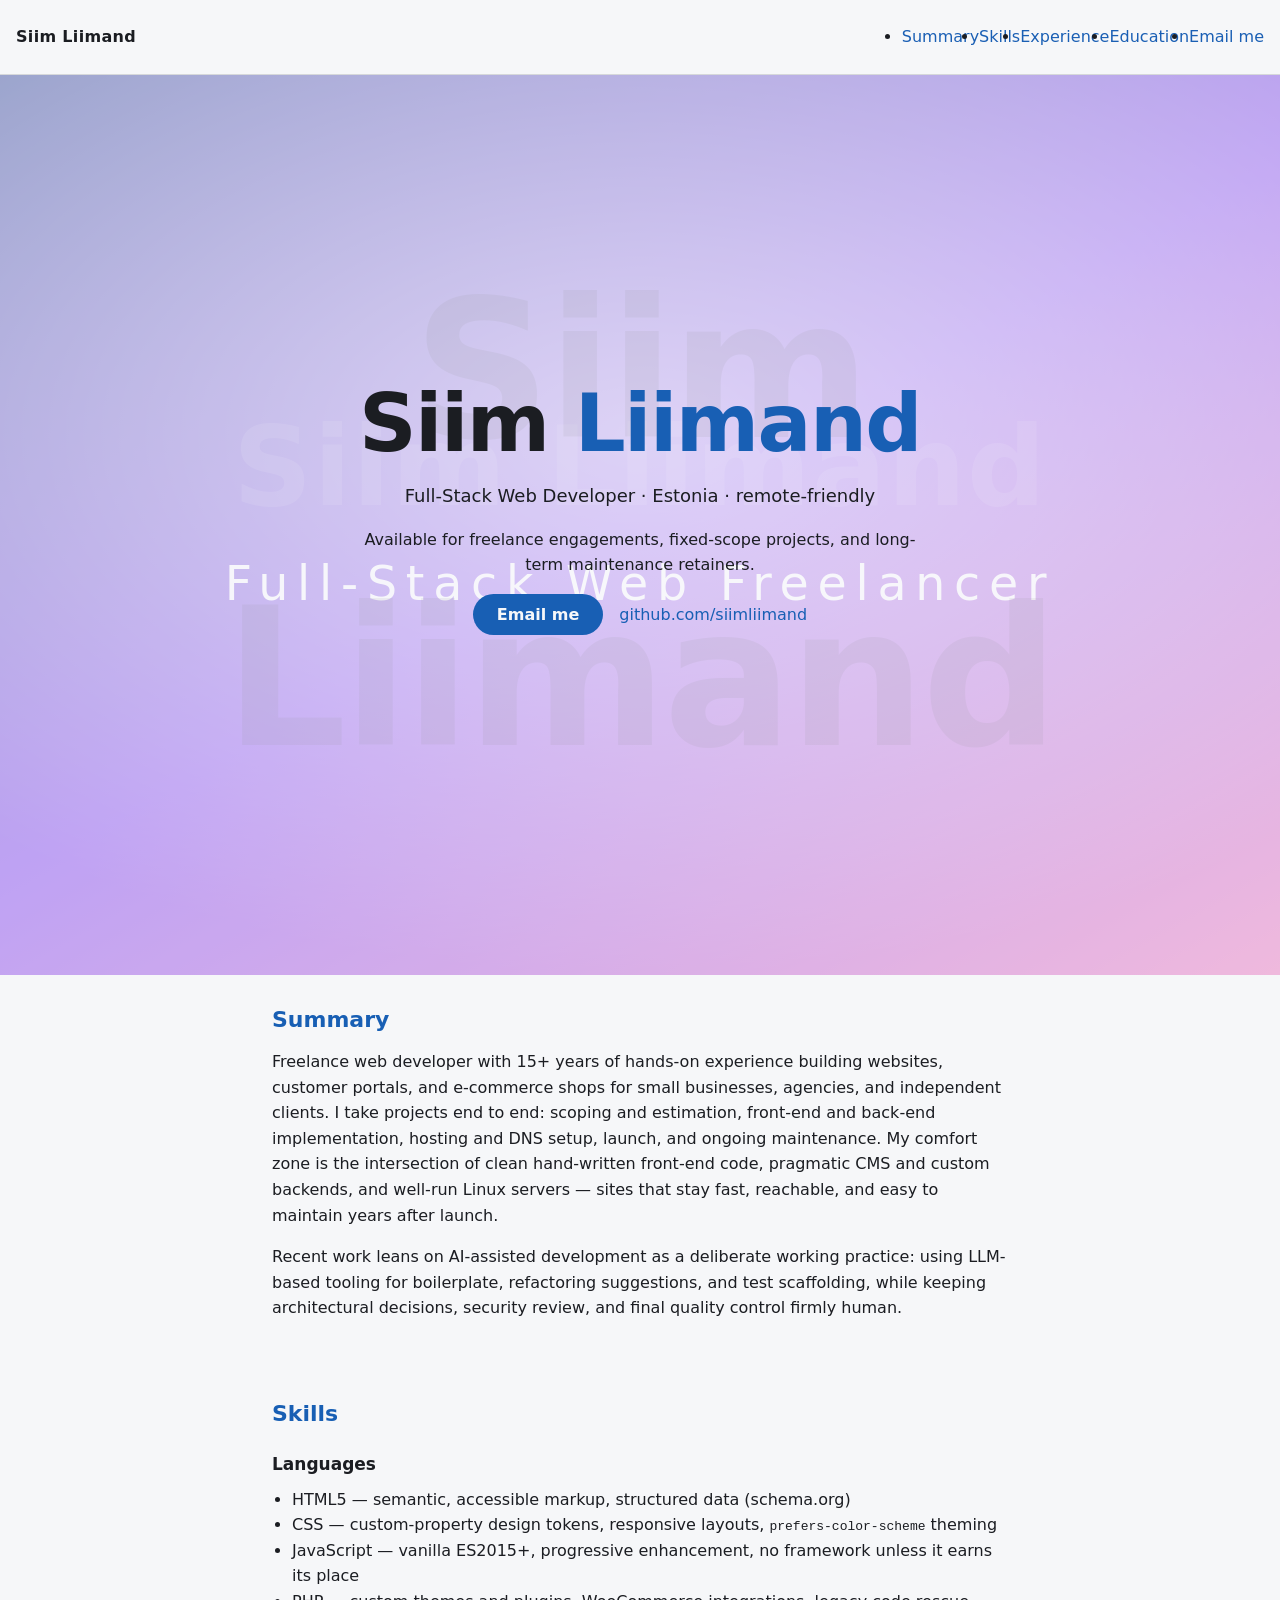
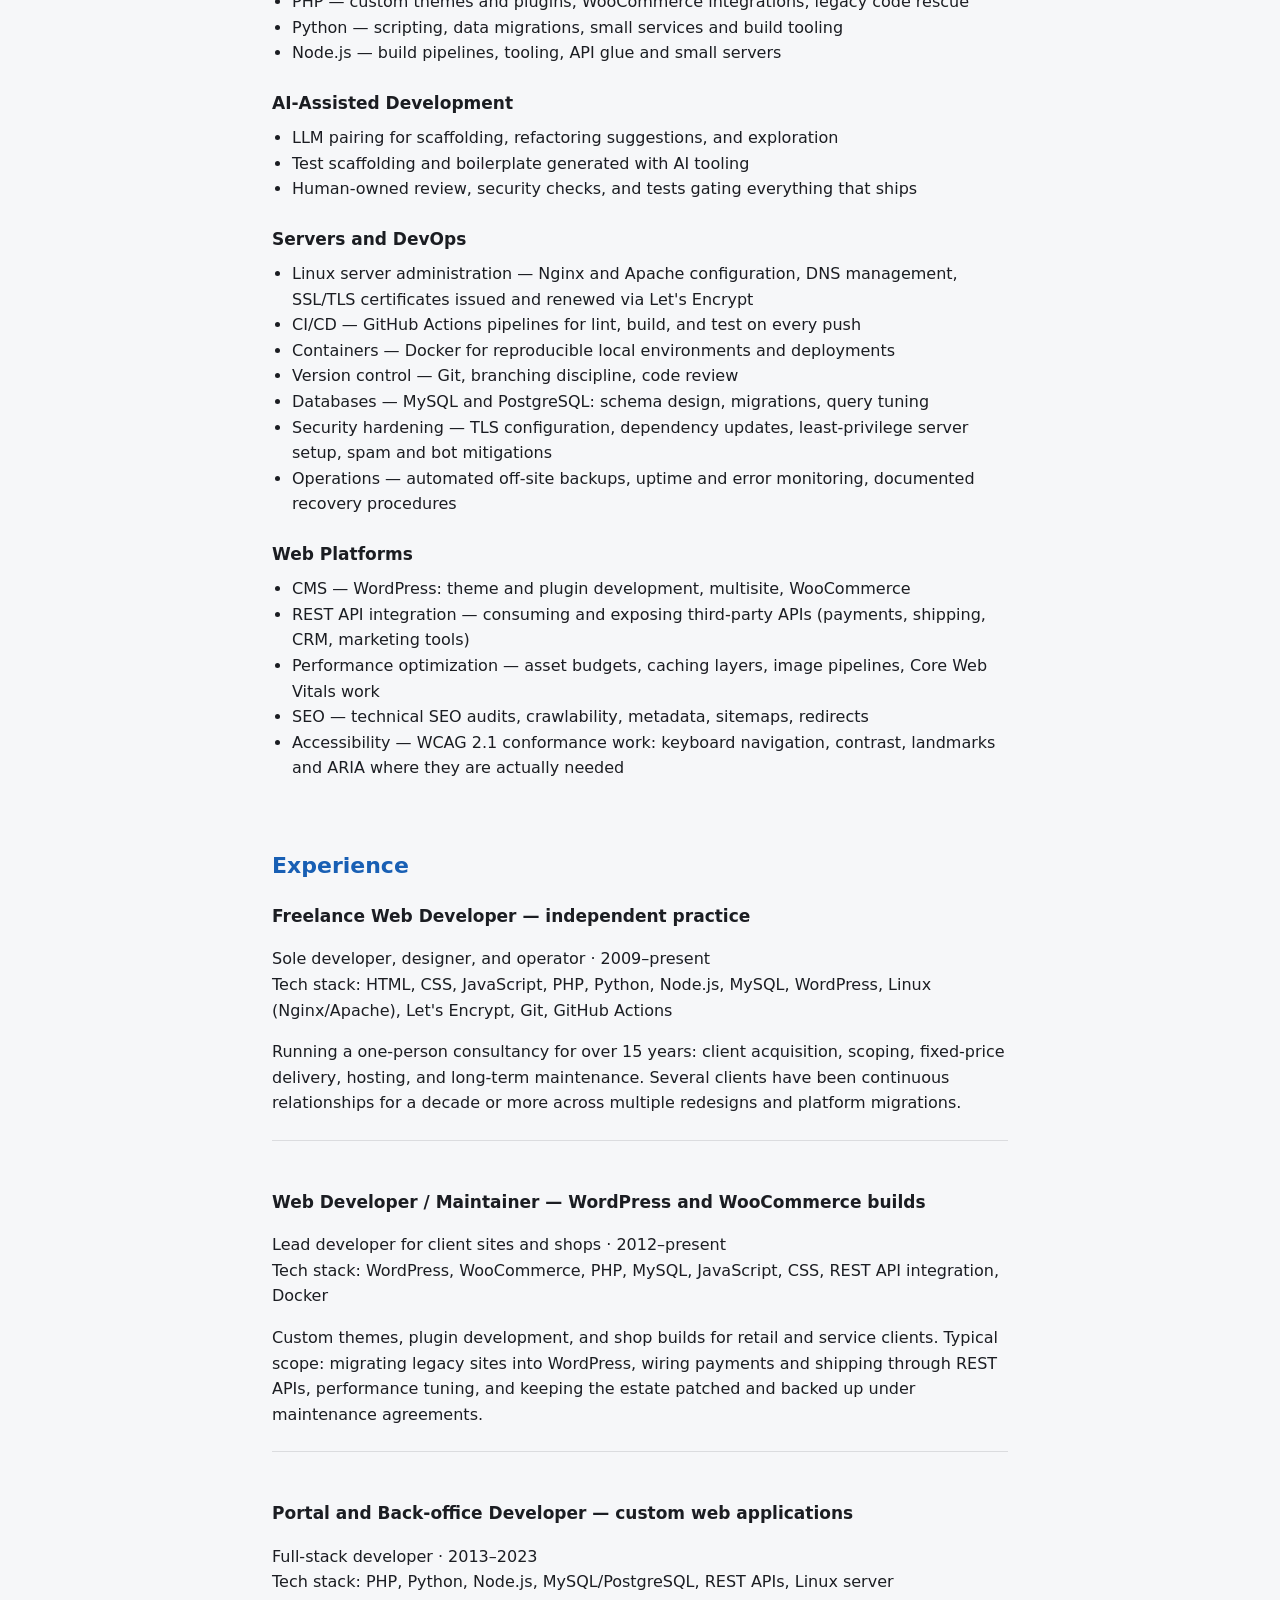
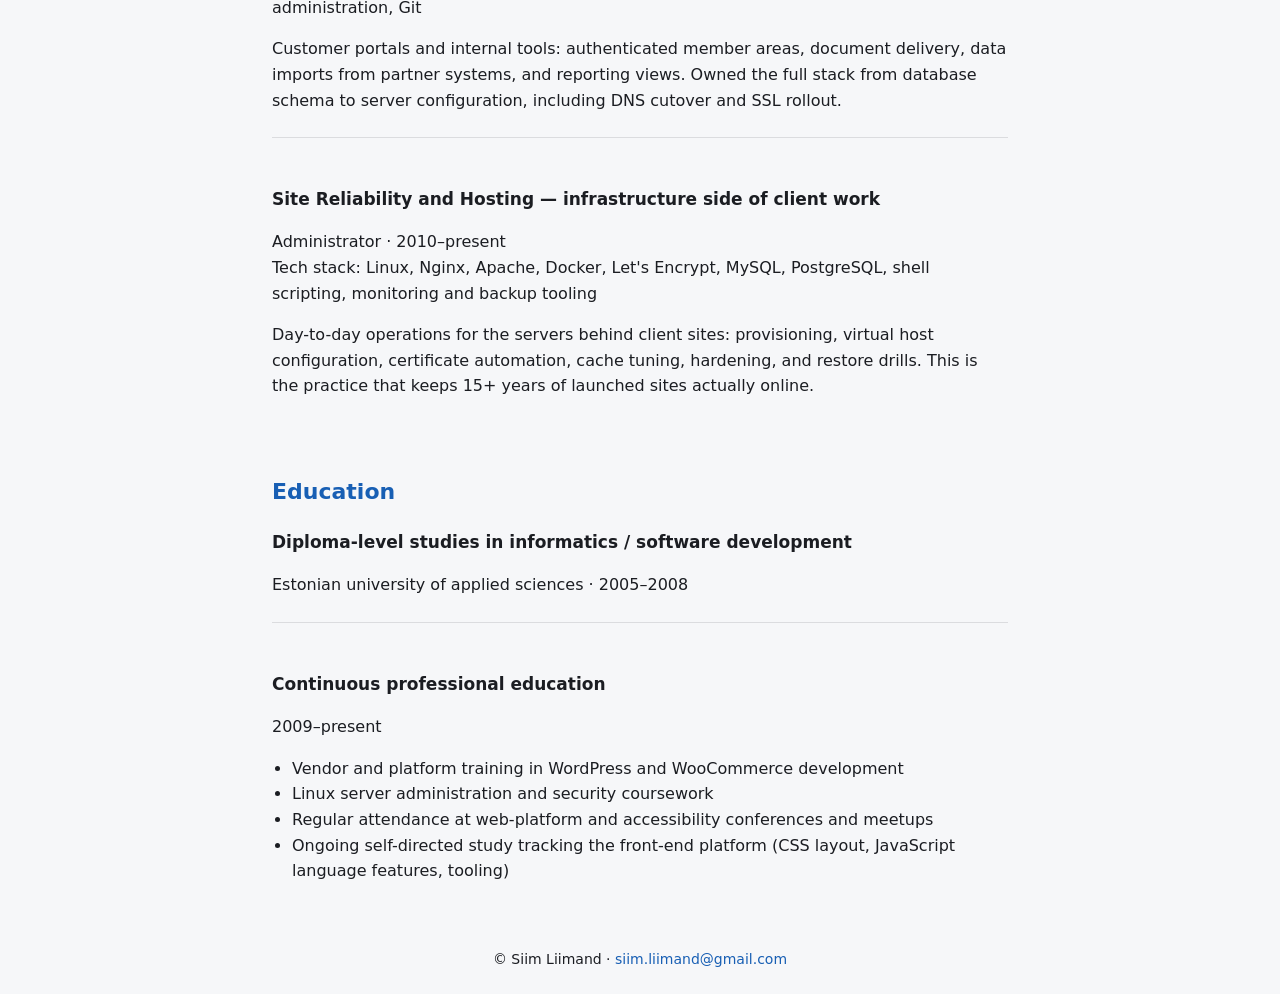
<file: index.html>
<!DOCTYPE html>
<html lang="en">
<head>
	<meta charset="utf-8">
	<meta name="viewport" content="width=device-width, initial-scale=1">
	<title>Siim Liimand — Full-Stack Web Developer CV</title>
	<meta name="description" content="CV of Siim Liimand, freelance full-stack web developer with 15+ years of experience building websites, portals, and e-commerce shops — front-end, back-end, hosting, and maintenance.">
	<meta name="theme-color" content="#1a5fb4">
	<meta property="og:title" content="Siim Liimand — Full-Stack Web Developer CV">
	<meta property="og:description" content="Freelance full-stack web developer with 15+ years of experience: semantic front-end, PHP/Python/Node backends, Linux hosting, WordPress, and long-term maintenance.">
	<link rel="icon" href="assets/favicon.svg">
	<link rel="stylesheet" href="styles.css">
</head>
<body>
	<header>
		<p class="site-name">Siim Liimand</p>
		<nav aria-label="Main navigation">
			<ul>
				<li><a href="#summary">Summary</a></li>
				<li><a href="#skills">Skills</a></li>
				<li><a href="#experience">Experience</a></li>
				<li><a href="#education">Education</a></li>
				<li><a href="mailto:siim.liimand@gmail.com">Email me</a></li>
			</ul>
		</nav>
	</header>
	<main>
		<section id="hero" class="hero">
			<div class="hero-background-name" data-hero-layer="background-name" aria-hidden="true">Siim Liimand</div>
			<img src="hero.svg"
				alt="Gradient hero image with deep blue, violet, and pink tones"
				width="640" height="360" loading="eager" fetchpriority="high">
			<h1>Siim <span class="accent">Liimand</span></h1>
			<p class="tagline">Full-Stack Web Developer &middot; Estonia &middot; remote-friendly</p>
			<p>Available for freelance engagements, fixed-scope projects, and long-term maintenance retainers.</p>
			<p class="actions">
				<a class="button" href="mailto:siim.liimand@gmail.com">Email me</a>
				<a href="https://github.com/siimliimand" rel="me noopener">github.com/siimliimand</a>
			</p>
		</section>

		<section id="summary">
			<h2>Summary</h2>
			<p>Freelance web developer with 15+ years of hands-on experience building websites,
				customer portals, and e-commerce shops for small businesses, agencies, and independent
				clients. I take projects end to end: scoping and estimation, front-end and back-end
				implementation, hosting and DNS setup, launch, and ongoing maintenance. My comfort zone
				is the intersection of clean hand-written front-end code, pragmatic CMS and custom
				backends, and well-run Linux servers — sites that stay fast, reachable, and easy to
				maintain years after launch.</p>
			<p>Recent work leans on AI-assisted development as a deliberate working practice: using
				LLM-based tooling for boilerplate, refactoring suggestions, and test scaffolding, while
				keeping architectural decisions, security review, and final quality control firmly human.</p>
		</section>

		<section id="skills">
			<h2>Skills</h2>

			<h3>Languages</h3>
			<ul>
				<li>HTML5 — semantic, accessible markup, structured data (schema.org)</li>
				<li>CSS — custom-property design tokens, responsive layouts, <code>prefers-color-scheme</code> theming</li>
				<li>JavaScript — vanilla ES2015+, progressive enhancement, no framework unless it earns its place</li>
				<li>PHP — custom themes and plugins, WooCommerce integrations, legacy code rescue</li>
				<li>Python — scripting, data migrations, small services and build tooling</li>
				<li>Node.js — build pipelines, tooling, API glue and small servers</li>
			</ul>

			<h3>AI-Assisted Development</h3>
			<ul>
				<li>LLM pairing for scaffolding, refactoring suggestions, and exploration</li>
				<li>Test scaffolding and boilerplate generated with AI tooling</li>
				<li>Human-owned review, security checks, and tests gating everything that ships</li>
			</ul>

			<h3>Servers and DevOps</h3>
			<ul>
				<li>Linux server administration — Nginx and Apache configuration, DNS management, SSL/TLS certificates issued and renewed via Let's Encrypt</li>
				<li>CI/CD — GitHub Actions pipelines for lint, build, and test on every push</li>
				<li>Containers — Docker for reproducible local environments and deployments</li>
				<li>Version control — Git, branching discipline, code review</li>
				<li>Databases — MySQL and PostgreSQL: schema design, migrations, query tuning</li>
				<li>Security hardening — TLS configuration, dependency updates, least-privilege server setup, spam and bot mitigations</li>
				<li>Operations — automated off-site backups, uptime and error monitoring, documented recovery procedures</li>
			</ul>

			<h3>Web Platforms</h3>
			<ul>
				<li>CMS — WordPress: theme and plugin development, multisite, WooCommerce</li>
				<li>REST API integration — consuming and exposing third-party APIs (payments, shipping, CRM, marketing tools)</li>
				<li>Performance optimization — asset budgets, caching layers, image pipelines, Core Web Vitals work</li>
				<li>SEO — technical SEO audits, crawlability, metadata, sitemaps, redirects</li>
				<li>Accessibility — WCAG 2.1 conformance work: keyboard navigation, contrast, landmarks and ARIA where they are actually needed</li>
			</ul>
		</section>

		<section id="experience">
			<h2>Experience</h2>

			<article>
				<h3>Freelance Web Developer — independent practice</h3>
				<p>Sole developer, designer, and operator &middot; 2009&ndash;present<br>
					Tech stack: HTML, CSS, JavaScript, PHP, Python, Node.js, MySQL, WordPress, Linux (Nginx/Apache), Let's Encrypt, Git, GitHub Actions</p>
				<p>Running a one-person consultancy for over 15 years: client acquisition, scoping,
					fixed-price delivery, hosting, and long-term maintenance. Several clients have been
					continuous relationships for a decade or more across multiple redesigns and platform
					migrations.</p>
			</article>

			<article>
				<h3>Web Developer / Maintainer — WordPress and WooCommerce builds</h3>
				<p>Lead developer for client sites and shops &middot; 2012&ndash;present<br>
					Tech stack: WordPress, WooCommerce, PHP, MySQL, JavaScript, CSS, REST API integration, Docker</p>
				<p>Custom themes, plugin development, and shop builds for retail and service clients.
					Typical scope: migrating legacy sites into WordPress, wiring payments and shipping
					through REST APIs, performance tuning, and keeping the estate patched and backed up
					under maintenance agreements.</p>
			</article>

			<article>
				<h3>Portal and Back-office Developer — custom web applications</h3>
				<p>Full-stack developer &middot; 2013&ndash;2023<br>
					Tech stack: PHP, Python, Node.js, MySQL/PostgreSQL, REST APIs, Linux server administration, Git</p>
				<p>Customer portals and internal tools: authenticated member areas, document delivery,
					data imports from partner systems, and reporting views. Owned the full stack from
					database schema to server configuration, including DNS cutover and SSL rollout.</p>
			</article>

			<article>
				<h3>Site Reliability and Hosting — infrastructure side of client work</h3>
				<p>Administrator &middot; 2010&ndash;present<br>
					Tech stack: Linux, Nginx, Apache, Docker, Let's Encrypt, MySQL, PostgreSQL, shell scripting, monitoring and backup tooling</p>
				<p>Day-to-day operations for the servers behind client sites: provisioning, virtual host
					configuration, certificate automation, cache tuning, hardening, and restore drills.
					This is the practice that keeps 15+ years of launched sites actually online.</p>
			</article>
		</section>

		<section id="education">
			<h2>Education</h2>
			<article>
				<h3>Diploma-level studies in informatics / software development</h3>
				<p>Estonian university of applied sciences &middot; 2005&ndash;2008</p>
			</article>
			<article>
				<h3>Continuous professional education</h3>
				<p>2009&ndash;present</p>
				<ul>
					<li>Vendor and platform training in WordPress and WooCommerce development</li>
					<li>Linux server administration and security coursework</li>
					<li>Regular attendance at web-platform and accessibility conferences and meetups</li>
					<li>Ongoing self-directed study tracking the front-end platform (CSS layout, JavaScript language features, tooling)</li>
				</ul>
			</article>
		</section>
	</main>
	<footer>
		<p>&copy; Siim Liimand &middot; <a href="mailto:siim.liimand@gmail.com">siim.liimand@gmail.com</a></p>
	</footer>
</body>
</html>
</file>
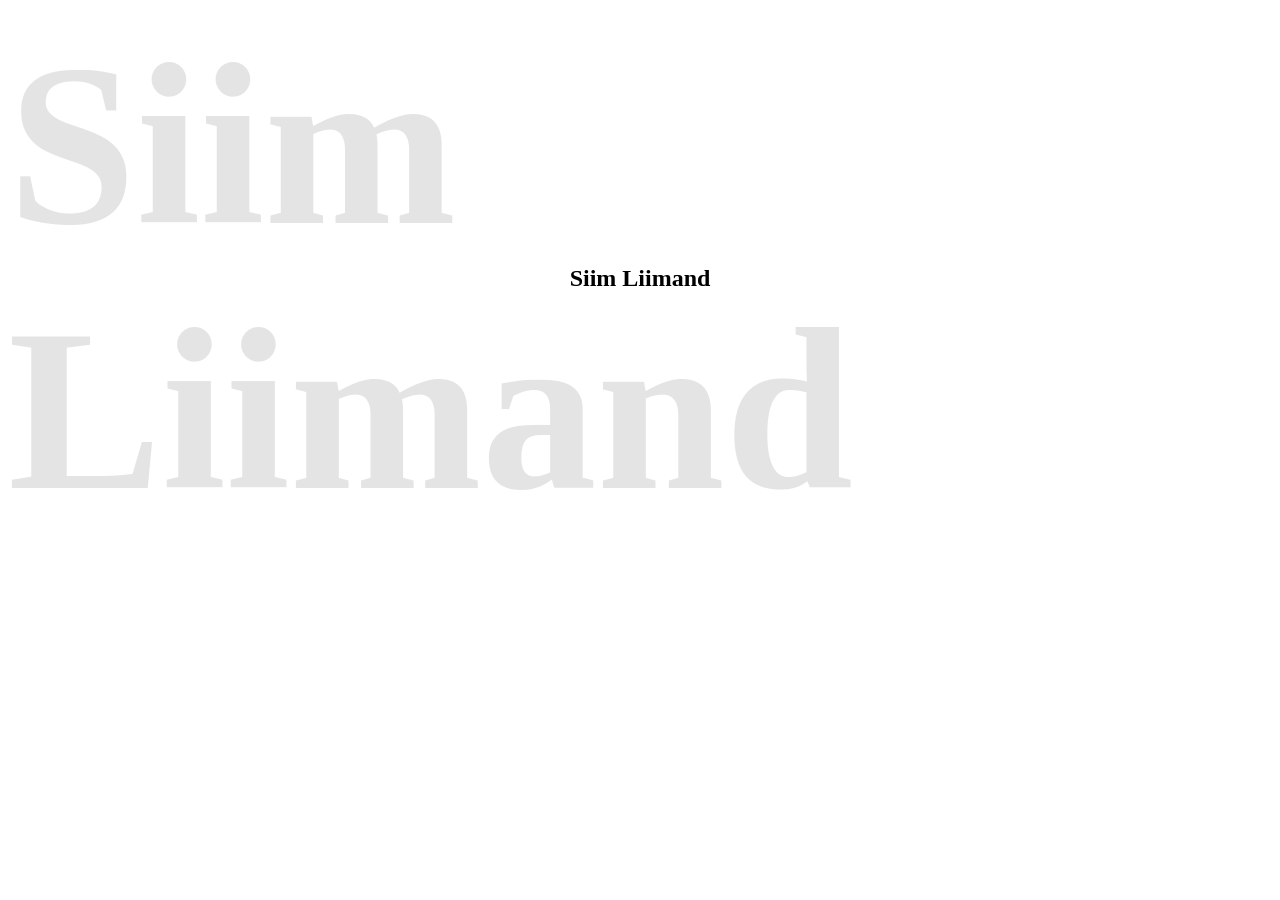
<file: test/fixtures/hero-fail/index.html>
<!DOCTYPE html>
<html lang="en">
<head>
	<meta charset="utf-8">
	<title>hero fixture — fail</title>
	<style>
		.hero {
			position: relative;
			isolation: isolate;
			display: grid;
			place-items: center;
			min-height: 60vh;
		}

		/* Same backdrop as the pass fixture, but the z-index declaration is
		   omitted, so the layer is not pinned below the headline. */
		[data-hero-layer="background-name"] {
			position: absolute;
			inset: 0;
			display: grid;
			place-items: center;
			font-size: 18vw;
			font-weight: 700;
			color: currentColor;
			opacity: 0.1;
			pointer-events: none;
			user-select: none;
		}

		.hero h1 {
			position: relative;
			z-index: 0;
			margin: 0;
		}
	</style>
</head>
<body>
	<section class="hero">
		<div aria-hidden="true" data-hero-layer="background-name">Siim Liimand</div>
		<h1>Siim Liimand</h1>
	</section>
</body>
</html>
</file>
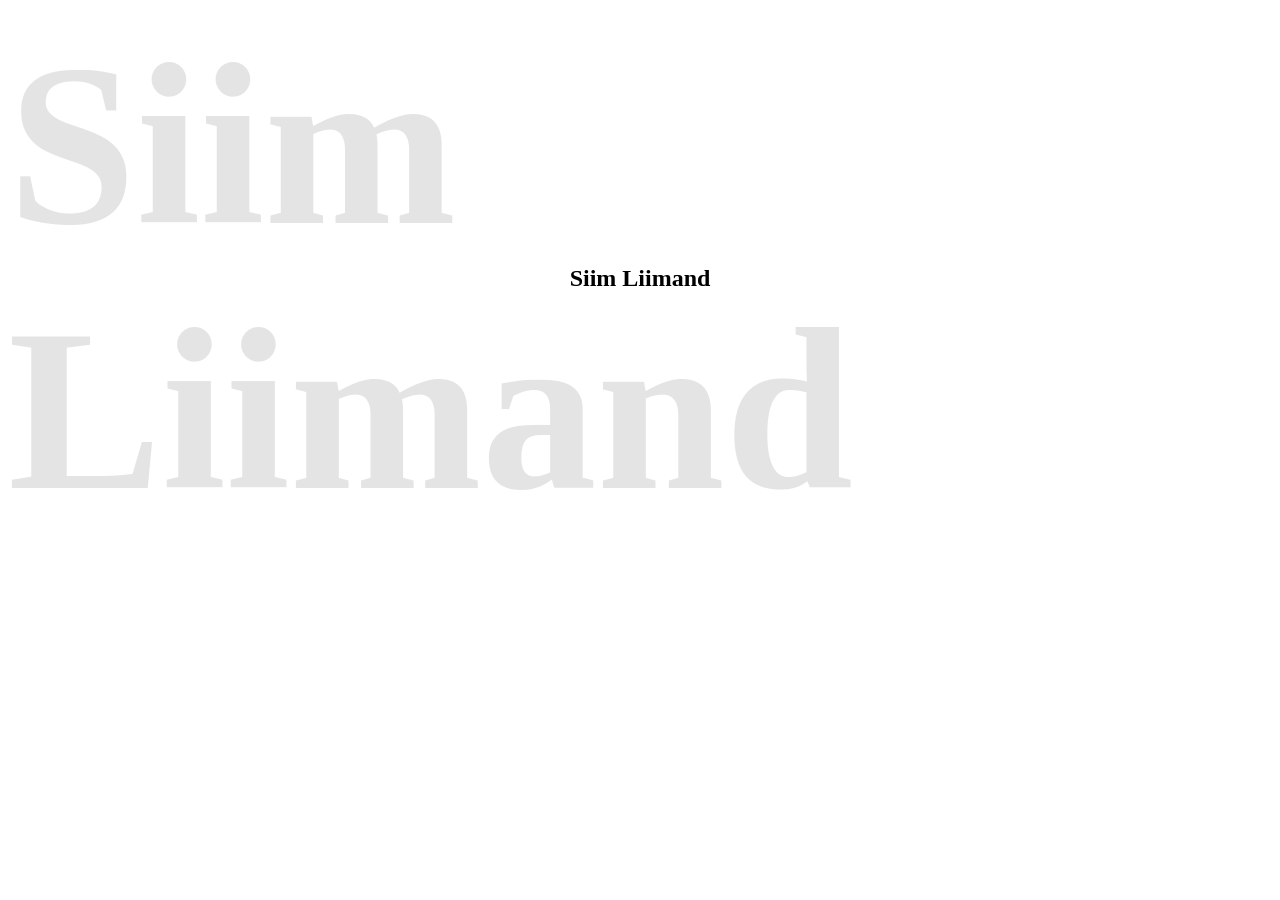
<file: test/fixtures/hero-pass/index.html>
<!DOCTYPE html>
<html lang="en">
<head>
	<meta charset="utf-8">
	<title>hero fixture — pass</title>
	<style>
		.hero {
			position: relative;
			isolation: isolate;
			display: grid;
			place-items: center;
			min-height: 60vh;
		}

		/* Faint name-shaped backdrop, kept behind the headline it echoes. */
		[data-hero-layer="background-name"] {
			position: absolute;
			inset: 0;
			display: grid;
			place-items: center;
			font-size: 18vw;
			font-weight: 700;
			color: currentColor;
			opacity: 0.1;
			z-index: -1;
			pointer-events: none;
			user-select: none;
		}

		.hero h1 {
			position: relative;
			z-index: 0;
			margin: 0;
		}
	</style>
</head>
<body>
	<section class="hero">
		<div aria-hidden="true" data-hero-layer="background-name">Siim Liimand</div>
		<h1>Siim Liimand</h1>
	</section>
</body>
</html>
</file>
<file: styles.css>
/* CV stylesheet: a full-viewport hero under a sticky header.
   Palette, spacing, and type are declared as custom properties on :root
   and referenced with var() throughout. */

:root {
	color-scheme: light dark;

	/* Palette (light) */
	--color-text: #1b1d22;
	--color-background: #f6f7f9;
	--color-surface: #ffffff;
	--color-accent: oklch(49.2% 0.151 256);

	/* Header + nav palette (light): opaque hex, not rgba literals, so the
	   WCAG ratios are checkable with test/a11y-checks.mjs. Nav links keep
	   >= 4.5:1 against --header-bg and the active-page indicator keeps
	   >= 3:1 (WCAG 1.4.11 non-text contrast). */
	--header-bg: #f6f7f9;
	--nav-link-color: #1a5fb4;
	--nav-link-hover-color: #0f3d75;
	--nav-active-color: #0f3d75;

	/* Spacing scale */
	--space-1: 0.25rem;
	--space-2: 0.5rem;
	--space-3: 1rem;
	--space-4: 1.5rem;
	--space-5: 2rem;

	/* Type and layout */
	--font-body: system-ui, -apple-system, "Segoe UI", Roboto, "Helvetica Neue", Arial, sans-serif;
	--max-width: 48rem;
}

/* Re-declare the palette when the OS asks for a dark theme.
   The header, scrim, and divider colors are restated here because they are
   theme-specific values, not inherited from the light tokens. */
@media (prefers-color-scheme: dark) {
	:root {
		--color-text: #e8e8ee;
		--color-background: #101014;
		--color-surface: #1b1b21;
		--color-accent: oklch(80.7% 0.101 250);

		/* Header + nav palette (dark): same guarantees, against the dark
		   header surface this time. */
		--header-bg: #101014;
		--nav-link-color: #8ec5ff;
		--nav-link-hover-color: #a8d4ff;
		--nav-active-color: #a8d4ff;
	}

	header {
		background-color: var(--header-bg);
		border-bottom-color: rgba(232, 232, 238, 0.16);
	}

	.hero::after {
		background: rgba(16, 16, 20, 0.55);
	}

	article + article {
		border-top-color: rgba(232, 232, 238, 0.14);
	}
}

*,
*::before,
*::after {
	box-sizing: border-box;
}

html {
	scroll-padding-top: 4.5rem;
}

body {
	margin: 0;
	min-height: 100vh;
	display: flex;
	flex-direction: column;
	font-family: var(--font-body);
	font-weight: 400;
	line-height: 1.6;
	overflow-wrap: break-word;
	background-color: var(--color-background);
	color: var(--color-text);
}

/* Link underline: drawn as a bottom gradient and grown on hover/focus
   by animating background-size instead of toggling text-decoration. */
a {
	color: var(--color-accent);
	text-decoration: none;
	background-image: linear-gradient(currentColor, currentColor);
	background-repeat: no-repeat;
	background-position: 0 100%;
	background-size: 0% 0.08em;
	transition-property: background-size;
	transition-duration: 180ms;
	transition-timing-function: ease-out;
}

a:hover,
a:focus {
	background-size: 100% 0.08em;
}

img {
	display: block;
	max-width: 100%;
	height: auto;
}

/* Header: sticky and opaque, so the nav palette can be checked against it */

header {
	position: sticky;
	top: 0;
	z-index: 10;
	display: flex;
	flex-wrap: wrap;
	align-items: baseline;
	justify-content: space-between;
	gap: var(--space-2) var(--space-4);
	padding: var(--space-3);
	background-color: var(--header-bg);
	-webkit-backdrop-filter: blur(0.75rem);
	backdrop-filter: blur(0.75rem);
	border-bottom: 1px solid rgba(27, 29, 34, 0.14);
}

.site-name {
	margin: 0;
	font-weight: 700;
	letter-spacing: 0.02em;
}

/* Navigation: no surface or border of its own, it rides on the header */

nav ul {
	display: flex;
	flex-wrap: wrap;
	justify-content: center;
}

/* Nav links leave the shared accent token: their colour is the checked
   --nav-link-color token, guaranteed >= 4.5:1 against --header-bg. */

nav a {
	color: var(--nav-link-color);
	text-decoration: none;
}

nav a:hover,
nav a:focus,
nav a:focus-visible {
	color: var(--nav-link-hover-color);
	text-decoration: underline;
}

/* Keyboard focus ring for nav links: drawn in the resting link colour, so
   the ring itself also clears the 3:1 non-text minimum on the header. */
nav a:focus-visible {
	outline: 3px solid var(--nav-link-color);
	outline-offset: 2px;
}

/* Active page: colour plus an underline (not colour alone), both in the
   checked --nav-active-color token, >= 3:1 against --header-bg. */
nav a[aria-current="page"] {
	color: var(--nav-active-color);
	text-decoration: underline;
	text-decoration-thickness: 0.14em;
	text-underline-offset: 0.2em;
}

nav a[aria-current="page"]:hover,
nav a[aria-current="page"]:focus,
nav a[aria-current="page"]:focus-visible {
	color: var(--nav-link-hover-color);
}

/* Main: full-width canvas, each section centered on the measure */

main {
	flex: 1;
	width: 100%;
	max-width: none;
	padding: 0;
}

section {
	max-width: var(--max-width);
	margin-inline: auto;
	padding: var(--space-5) var(--space-3);
}

/* Hero: one viewport tall, with the image pinned behind the copy.
   isolation keeps the negative-z layers inside the section. */

.hero {
	position: relative;
	isolation: isolate;
	display: flex;
	flex-direction: column;
	align-items: center;
	justify-content: center;
	gap: var(--space-3);
	max-width: none;
	min-height: 100vh;
	min-height: 100svh;
	padding: var(--space-5) var(--space-3) calc(var(--space-5) * 2);
	text-align: center;
}

.hero img {
	position: absolute;
	inset: 0;
	z-index: -3;
	width: 100%;
	height: 100%;
	object-fit: cover;
	object-position: center;
}

/* Decorative name-shaped backdrop echoing the headline. It sits between
   the photo and the scrim at a whisper of opacity, hidden from assistive
   technology and pinned below the headline in the stacking order. */
.hero-background-name {
	position: absolute;
	inset: 0;
	z-index: -2;
	display: flex;
	align-items: center;
	justify-content: center;
	font-size: clamp(4rem, 16vw, 12rem);
	font-weight: 800;
	letter-spacing: -0.02em;
	color: var(--color-text);
	opacity: 0.12;
	pointer-events: none;
	user-select: none;
}

/* Scrim sits between the image and the text for contrast in both themes */
.hero::after {
	content: "";
	position: absolute;
	inset: 0;
	z-index: -1;
	background: rgba(246, 247, 249, 0.55);
}

/* Headline: raised above every decorative layer (photo, name, scrim). */
.hero h1 {
	position: relative;
	z-index: 0;
}

.hero > :not(img):not(.hero-background-name) {
	width: 100%;
	max-width: 36rem;
	margin: 0;
}

.tagline {
	font-size: 1.125rem;
}

.actions {
	display: flex;
	flex-wrap: wrap;
	justify-content: center;
	align-items: center;
	gap: var(--space-2) var(--space-3);
}

.button {
	display: inline-block;
	padding: var(--space-2) var(--space-4);
	border-radius: 999px;
	background-color: var(--color-accent);
	color: var(--color-background);
	font-weight: 600;
	text-decoration: none;
	transition-property: transform, filter;
	transition-duration: 180ms;
	transition-timing-function: ease-out;
}

/* Hover lift: the CTA rises two pixels, easing back on exit. */
.button:hover,
.button:focus {
	text-decoration: none;
	filter: brightness(1.08);
	transform: translateY(-2px);
}

/* Keyboard focus ring: always visible, never suppressed. */
:focus-visible {
	outline: 3px solid var(--color-accent);
	outline-offset: 2px;
}

/* Motion guard: collapse transitions and animations to effectively
   zero duration when the OS asks for reduced motion. */
@media (prefers-reduced-motion: reduce) {
	*,
	*::before,
	*::after {
		animation-duration: 0.01ms !important;
		animation-iteration-count: 1 !important;
		transition-duration: 0.01ms !important;
		scroll-behavior: auto !important;
	}
}

/* Headings and article flow: flat editorial, no boxes */

h1 {
	margin: 0;
	font-size: clamp(2.75rem, 7vw, 5rem);
	line-height: 1.05;
	letter-spacing: -0.02em;
	font-weight: 800;
}

/* The second word of the h1 carries the accent token */
h1 .accent {
	color: var(--color-accent);
}

h2 {
	margin: 0 0 var(--space-3);
	font-size: 1.375rem;
	line-height: 1.2;
	color: var(--color-accent);
}

h3 {
	margin: var(--space-4) 0 var(--space-2);
	font-size: 1.0625rem;
}

ul {
	margin: var(--space-2) 0;
	padding-inline-start: 1.25rem;
}

article + article {
	margin-block-start: var(--space-4);
	padding-block-start: var(--space-4);
	border-top: 1px solid rgba(27, 29, 34, 0.12);
}

/* Footer: flat, separated by whitespace only */

footer {
	padding: var(--space-4) var(--space-3);
	text-align: center;
}

footer p {
	margin: 0;
	font-size: 0.875rem;
}

/* Phones: tighten the header and the section gutters */
@media (max-width: 600px) {
	header {
		justify-content: center;
		padding: var(--space-2) var(--space-3);
	}

	nav ul {
		gap: var(--space-1) var(--space-2);
	}

	.hero {
		gap: var(--space-2);
	}

	section {
		padding: var(--space-4) var(--space-2);
	}
}

/* Print: export to PDF straight from the browser dialog */
@media print {
	@page {
		margin: 18mm 15mm;
	}

	:root {
		--color-text: #1b1d22;
		--color-background: #ffffff;
		--color-surface: #ffffff;
		--color-accent: oklch(49.2% 0.151 256);
	}

	body {
		background: transparent;
		font-size: 11pt;
	}

	header {
		position: static;
		background: transparent;
		-webkit-backdrop-filter: none;
		backdrop-filter: none;
		border-bottom: none;
	}

	nav {
		display: none;
	}

	.hero {
		min-height: auto;
		padding: 0;
		margin-block-end: var(--space-4);
		text-align: left;
	}

	.hero img,
	.hero::after,
	.hero-background-name {
		display: none;
	}

	section {
		max-width: none;
		padding: 0;
		margin-block-end: var(--space-4);
	}

	h2,
	h3 {
		break-after: avoid;
	}

	article {
		break-inside: avoid;
	}

	a {
		text-decoration: underline;
	}
}
</file>
